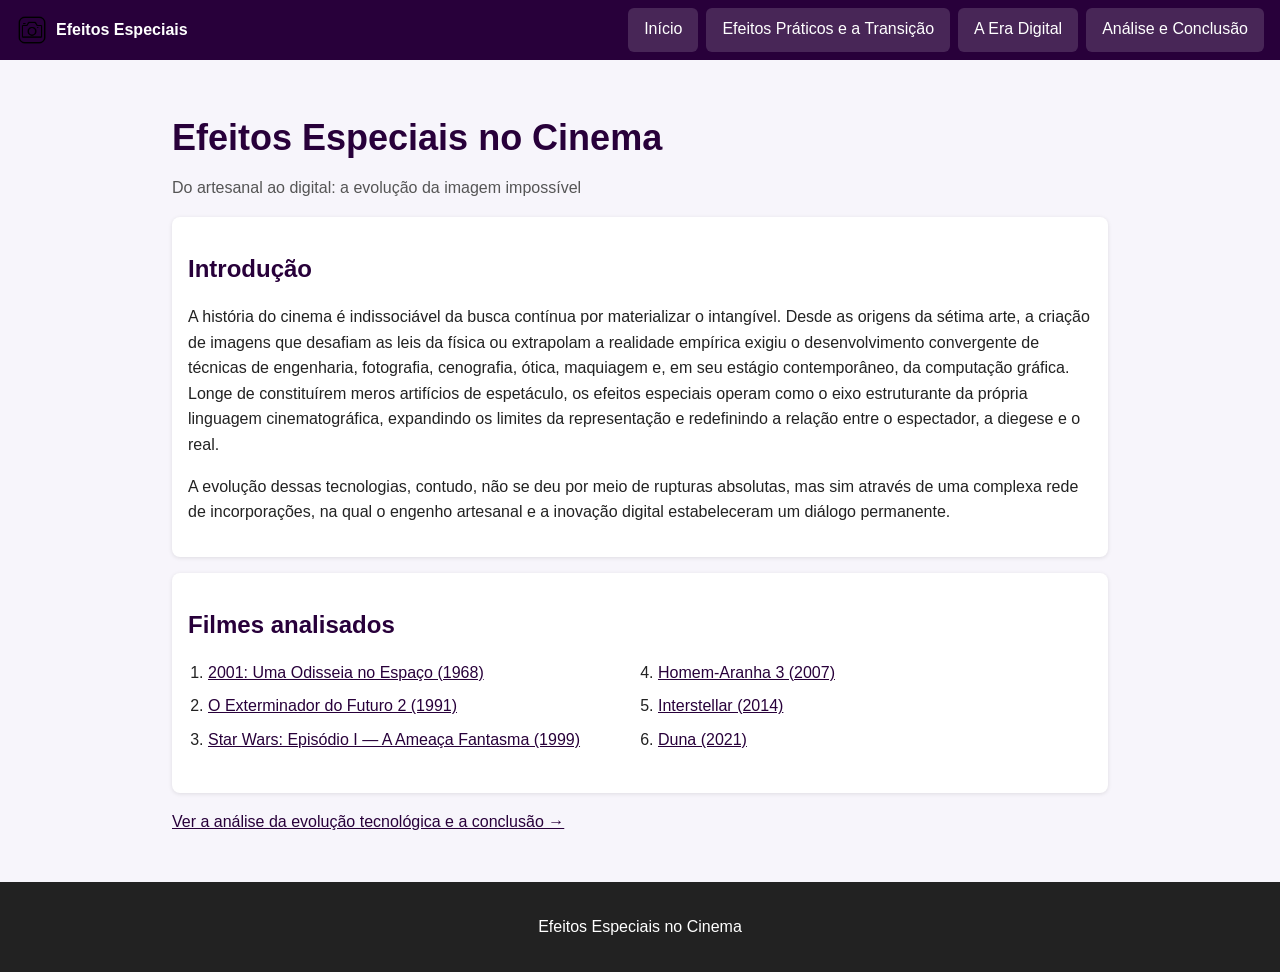
<file: index.html>
<!DOCTYPE html>
<html lang="pt-BR">
<head>
  <meta charset="UTF-8">
  <meta name="viewport" content="width=device-width, initial-scale=1">
  <title>Efeitos Especiais no Cinema — Início</title>
  <link rel="stylesheet" href="assets/css/index.css">
</head>
<body>

  <header>
    <input type="checkbox" id="menu-toggle" class="menu-toggle">
    <label for="menu-toggle" class="menu-btn" aria-label="Abrir ou fechar o menu">
      <img src="assets/images/icons/hamburger.png" alt="Menu" width="32" height="32">
    </label>
    <a href="index.html" class="logo">
      <img src="assets/images/icons/camera.png" alt="" width="32" height="32">
      <span>Efeitos Especiais</span>
    </a>
    <nav>
      <ul>
        <li><a href="index.html">Início</a></li>
        <li><a href="efeitos-praticos.html">Efeitos Práticos e a Transição</a></li>
        <li><a href="era-digital.html">A Era Digital</a></li>
        <li><a href="analise-conclusao.html">Análise e Conclusão</a></li>
      </ul>
    </nav>
  </header>

  <main>

    <h1>Efeitos Especiais no Cinema</h1>
    <p class="subtitulo">Do artesanal ao digital: a evolução da imagem impossível</p>

    <section id="introducao">
      <h2>Introdução</h2>
      <p>A história do cinema é indissociável da busca contínua por materializar o intangível. Desde as origens da sétima arte, a criação de imagens que desafiam as leis da física ou extrapolam a realidade empírica exigiu o desenvolvimento convergente de técnicas de engenharia, fotografia, cenografia, ótica, maquiagem e, em seu estágio contemporâneo, da computação gráfica. Longe de constituírem meros artifícios de espetáculo, os efeitos especiais operam como o eixo estruturante da própria linguagem cinematográfica, expandindo os limites da representação e redefinindo a relação entre o espectador, a diegese e o real.</p>
      <p>A evolução dessas tecnologias, contudo, não se deu por meio de rupturas absolutas, mas sim através de uma complexa rede de incorporações, na qual o engenho artesanal e a inovação digital estabeleceram um diálogo permanente.</p>
    </section>

    <section id="linha-do-tempo">
      <h2>Filmes analisados</h2>
      <ol>
        <li><a href="efeitos-praticos.html#2001">2001: Uma Odisseia no Espaço (1968)</a></li>
        <li><a href="efeitos-praticos.html#exterminador">O Exterminador do Futuro 2 (1991)</a></li>
        <li><a href="efeitos-praticos.html#star-wars">Star Wars: Episódio I — A Ameaça Fantasma (1999)</a></li>
        <li><a href="era-digital.html#homem-aranha">Homem-Aranha 3 (2007)</a></li>
        <li><a href="era-digital.html#interstellar">Interstellar (2014)</a></li>
        <li><a href="era-digital.html#duna">Duna (2021)</a></li>
      </ol>
    </section>

    <p><a href="analise-conclusao.html">Ver a análise da evolução tecnológica e a conclusão &rarr;</a></p>


  </main>

  <footer>
    <p>Efeitos Especiais no Cinema</p>
  </footer>

</body>
</html>
</file>
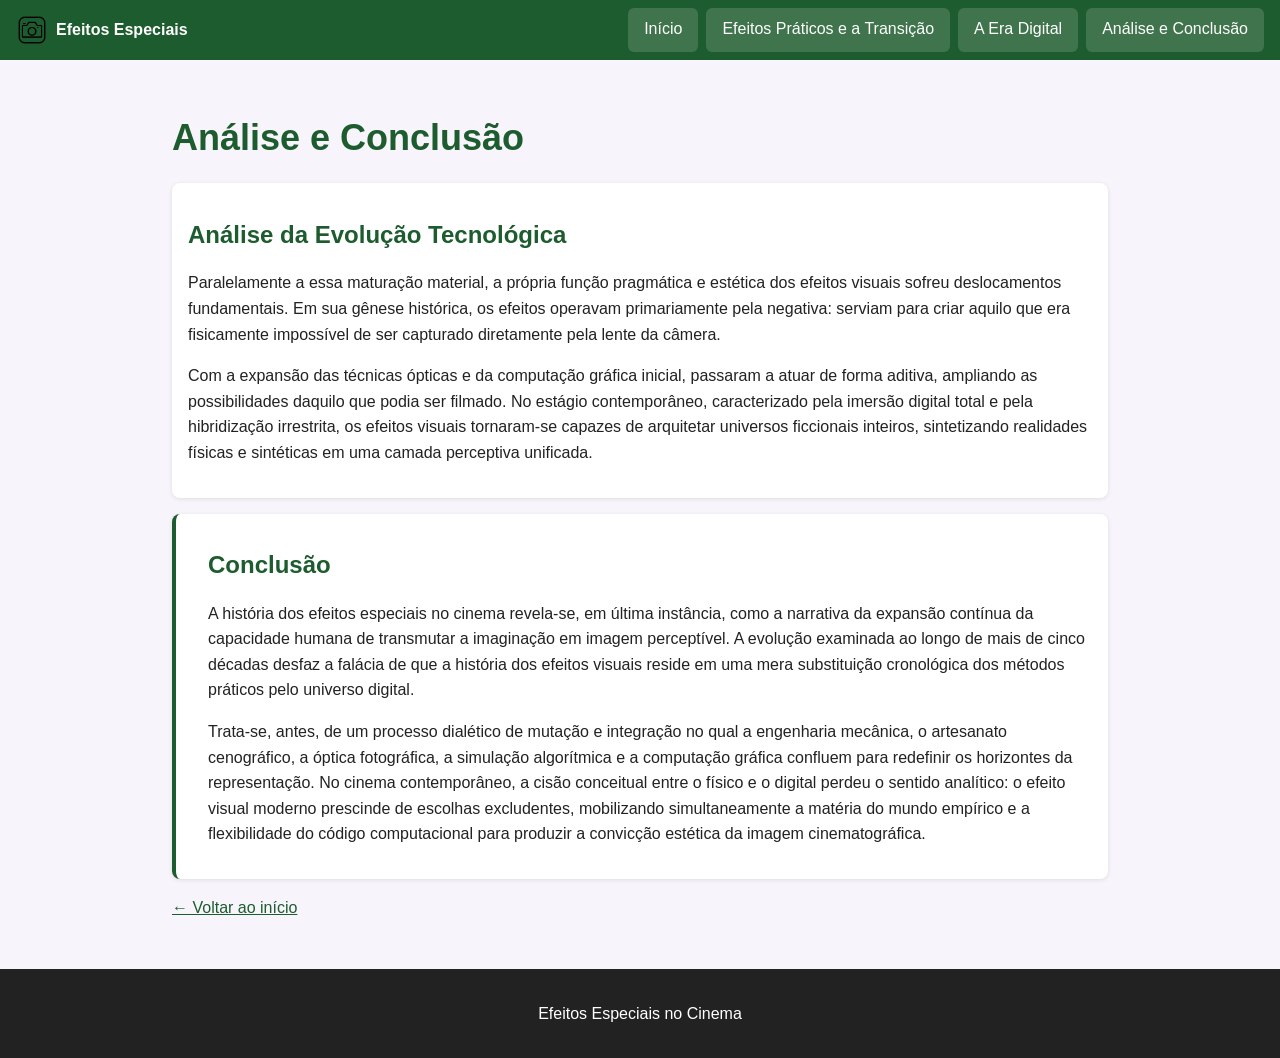
<file: analise-conclusao.html>
<!DOCTYPE html>
<html lang="pt-BR">
<head>
  <meta charset="UTF-8">
  <meta name="viewport" content="width=device-width, initial-scale=1">
  <title>Análise e Conclusão — Efeitos Especiais no Cinema</title>
  <link rel="stylesheet" href="assets/css/analise-conclusao.css">
</head>
<body>

  <header>
    <input type="checkbox" id="menu-toggle" class="menu-toggle">
    <label for="menu-toggle" class="menu-btn" aria-label="Abrir ou fechar o menu">
      <img src="assets/images/icons/hamburger.png" alt="Menu" width="32" height="32">
    </label>
    <a href="index.html" class="logo">
      <img src="assets/images/icons/camera.png" alt="" width="32" height="32">
      <span>Efeitos Especiais</span>
    </a>
    <nav>
      <ul>
        <li><a href="index.html">Início</a></li>
        <li><a href="efeitos-praticos.html">Efeitos Práticos e a Transição</a></li>
        <li><a href="era-digital.html">A Era Digital</a></li>
        <li><a href="analise-conclusao.html">Análise e Conclusão</a></li>
      </ul>
    </nav>
  </header>

  <main>

    <h1>Análise e Conclusão</h1>

    <section id="analise">
      <h2>Análise da Evolução Tecnológica</h2>
      <p>Paralelamente a essa maturação material, a própria função pragmática e estética dos efeitos visuais sofreu deslocamentos fundamentais. Em sua gênese histórica, os efeitos operavam primariamente pela negativa: serviam para criar aquilo que era fisicamente impossível de ser capturado diretamente pela lente da câmera.</p>
      <p>Com a expansão das técnicas ópticas e da computação gráfica inicial, passaram a atuar de forma aditiva, ampliando as possibilidades daquilo que podia ser filmado. No estágio contemporâneo, caracterizado pela imersão digital total e pela hibridização irrestrita, os efeitos visuais tornaram-se capazes de arquitetar universos ficcionais inteiros, sintetizando realidades físicas e sintéticas em uma camada perceptiva unificada.</p>
    </section>

    <section id="conclusao">
      <h2>Conclusão</h2>
      <p>A história dos efeitos especiais no cinema revela-se, em última instância, como a narrativa da expansão contínua da capacidade humana de transmutar a imaginação em imagem perceptível. A evolução examinada ao longo de mais de cinco décadas desfaz a falácia de que a história dos efeitos visuais reside em uma mera substituição cronológica dos métodos práticos pelo universo digital.</p>
      <p>Trata-se, antes, de um processo dialético de mutação e integração no qual a engenharia mecânica, o artesanato cenográfico, a óptica fotográfica, a simulação algorítmica e a computação gráfica confluem para redefinir os horizontes da representação. No cinema contemporâneo, a cisão conceitual entre o físico e o digital perdeu o sentido analítico: o efeito visual moderno prescinde de escolhas excludentes, mobilizando simultaneamente a matéria do mundo empírico e a flexibilidade do código computacional para produzir a convicção estética da imagem cinematográfica.</p>
    </section>

    <p><a href="index.html">&larr; Voltar ao início</a></p>

  </main>

  <footer>
    <p>Efeitos Especiais no Cinema</p>
  </footer>

</body>
</html>
</file>
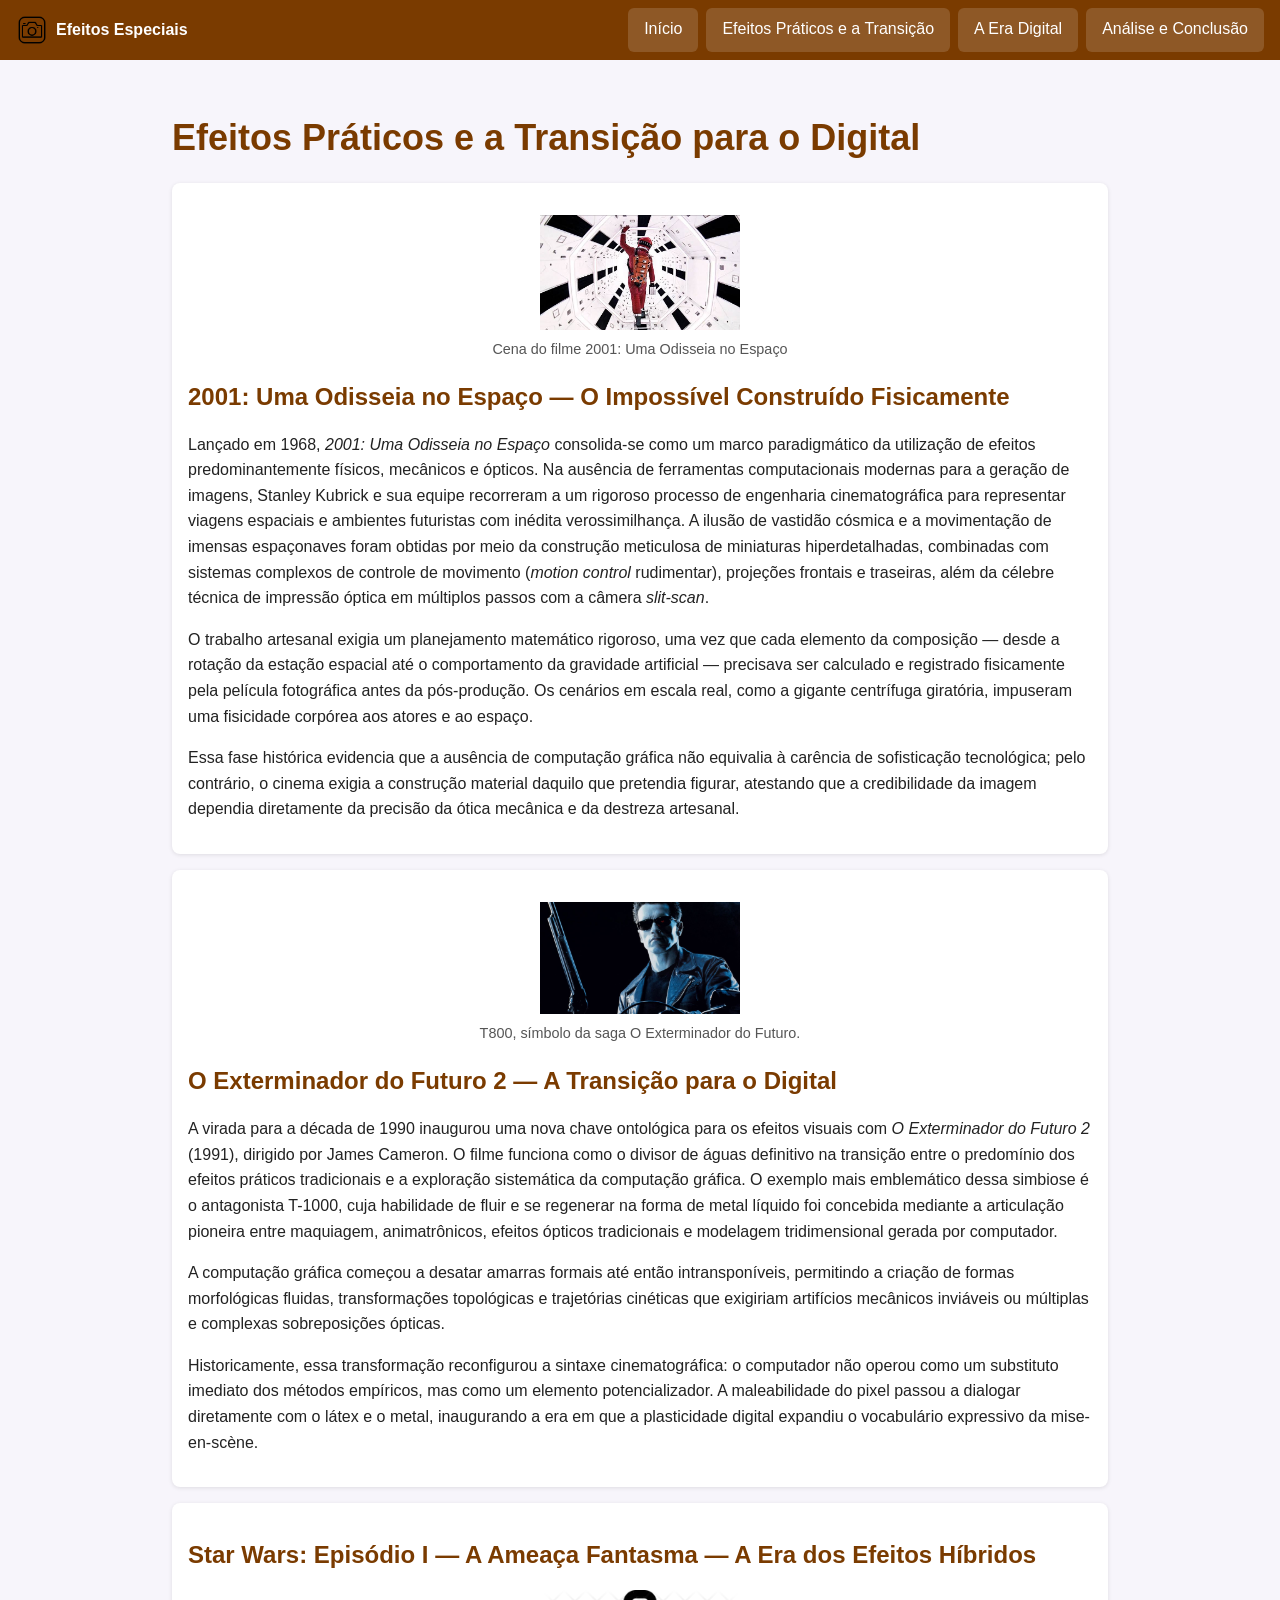
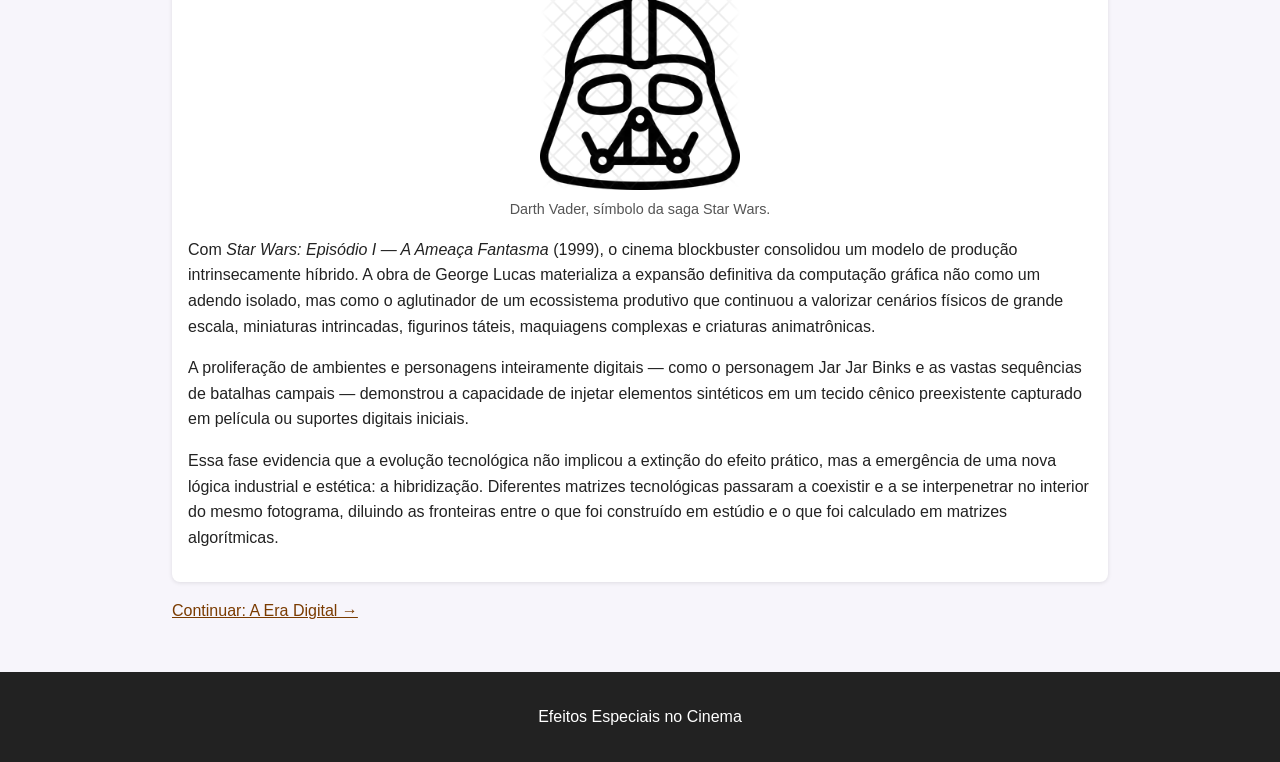
<file: efeitos-praticos.html>
<!doctype html>
<html lang="pt-BR">
  <head>
    <meta charset="UTF-8" />
    <meta name="viewport" content="width=device-width, initial-scale=1" />
    <title>Efeitos Práticos e a Transição — Efeitos Especiais no Cinema</title>
    <link rel="stylesheet" href="assets/css/efeitos-praticos.css" />
  </head>
  <body>
    <header>
      <input type="checkbox" id="menu-toggle" class="menu-toggle" />
      <label
        for="menu-toggle"
        class="menu-btn"
        aria-label="Abrir ou fechar o menu"
      >
        <img
          src="assets/images/icons/hamburger.png"
          alt="Menu"
          width="32"
          height="32"
        />
      </label>
      <a href="index.html" class="logo">
        <img
          src="assets/images/icons/camera.png"
          alt=""
          width="32"
          height="32"
        />
        <span>Efeitos Especiais</span>
      </a>
      <nav>
        <ul>
          <li><a href="index.html">Início</a></li>
          <li>
            <a href="efeitos-praticos.html">Efeitos Práticos e a Transição</a>
          </li>
          <li><a href="era-digital.html">A Era Digital</a></li>
          <li><a href="analise-conclusao.html">Análise e Conclusão</a></li>
        </ul>
      </nav>
    </header>

    <main>
      <h1>Efeitos Práticos e a Transição para o Digital</h1>

      <article id="2001">
        <figure>
          <img
            src="assets/images/filmes/images.jfif"
            alt="Cena do filme 2001: Uma Odisseia no Espaço"
            width="256"
            height="256"
          />
          <figcaption>Cena do filme 2001: Uma Odisseia no Espaço</figcaption>
        </figure>
        <h2>
          2001: Uma Odisseia no Espaço — O Impossível Construído Fisicamente
        </h2>
        <p>
          Lançado em 1968, <em>2001: Uma Odisseia no Espaço</em> consolida-se
          como um marco paradigmático da utilização de efeitos predominantemente
          físicos, mecânicos e ópticos. Na ausência de ferramentas
          computacionais modernas para a geração de imagens, Stanley Kubrick e
          sua equipe recorreram a um rigoroso processo de engenharia
          cinematográfica para representar viagens espaciais e ambientes
          futuristas com inédita verossimilhança. A ilusão de vastidão cósmica e
          a movimentação de imensas espaçonaves foram obtidas por meio da
          construção meticulosa de miniaturas hiperdetalhadas, combinadas com
          sistemas complexos de controle de movimento (<em>motion control</em>
          rudimentar), projeções frontais e traseiras, além da célebre técnica
          de impressão óptica em múltiplos passos com a câmera
          <em>slit-scan</em>.
        </p>
        <p>
          O trabalho artesanal exigia um planejamento matemático rigoroso, uma
          vez que cada elemento da composição — desde a rotação da estação
          espacial até o comportamento da gravidade artificial — precisava ser
          calculado e registrado fisicamente pela película fotográfica antes da
          pós-produção. Os cenários em escala real, como a gigante centrífuga
          giratória, impuseram uma fisicidade corpórea aos atores e ao espaço.
        </p>
        <p>
          Essa fase histórica evidencia que a ausência de computação gráfica não
          equivalia à carência de sofisticação tecnológica; pelo contrário, o
          cinema exigia a construção material daquilo que pretendia figurar,
          atestando que a credibilidade da imagem dependia diretamente da
          precisão da ótica mecânica e da destreza artesanal.
        </p>
      </article>

      <article id="exterminador">
        <figure>
          <img
            src="assets/images/filmes/terminator_2_divulgacao.jpg"
            alt="Personagem T800 da saga O Exterminador do Futuro"
            width="256"
            height="256"
          />
          <figcaption>
            T800, símbolo da saga O Exterminador do Futuro.
          </figcaption>
        </figure>
        <h2>O Exterminador do Futuro 2 — A Transição para o Digital</h2>
        <p>
          A virada para a década de 1990 inaugurou uma nova chave ontológica
          para os efeitos visuais com
          <em>O Exterminador do Futuro 2</em> (1991), dirigido por James
          Cameron. O filme funciona como o divisor de águas definitivo na
          transição entre o predomínio dos efeitos práticos tradicionais e a
          exploração sistemática da computação gráfica. O exemplo mais
          emblemático dessa simbiose é o antagonista T-1000, cuja habilidade de
          fluir e se regenerar na forma de metal líquido foi concebida mediante
          a articulação pioneira entre maquiagem, animatrônicos, efeitos ópticos
          tradicionais e modelagem tridimensional gerada por computador.
        </p>
        <p>
          A computação gráfica começou a desatar amarras formais até então
          intransponíveis, permitindo a criação de formas morfológicas fluidas,
          transformações topológicas e trajetórias cinéticas que exigiriam
          artifícios mecânicos inviáveis ou múltiplas e complexas sobreposições
          ópticas.
        </p>
        <p>
          Historicamente, essa transformação reconfigurou a sintaxe
          cinematográfica: o computador não operou como um substituto imediato
          dos métodos empíricos, mas como um elemento potencializador. A
          maleabilidade do pixel passou a dialogar diretamente com o látex e o
          metal, inaugurando a era em que a plasticidade digital expandiu o
          vocabulário expressivo da mise-en-scène.
        </p>
      </article>

      <article id="star-wars">
        <h2>
          Star Wars: Episódio I — A Ameaça Fantasma — A Era dos Efeitos Híbridos
        </h2>
        <figure>
          <img
            src="assets/images/filmes/darth_vader.webp"
            alt="Ícone do capacete de Darth Vader, personagem de Star Wars"
            width="256"
            height="256"
          />
          <figcaption>Darth Vader, símbolo da saga Star Wars.</figcaption>
        </figure>
        <p>
          Com <em>Star Wars: Episódio I — A Ameaça Fantasma</em> (1999), o
          cinema blockbuster consolidou um modelo de produção intrinsecamente
          híbrido. A obra de George Lucas materializa a expansão definitiva da
          computação gráfica não como um adendo isolado, mas como o aglutinador
          de um ecossistema produtivo que continuou a valorizar cenários físicos
          de grande escala, miniaturas intrincadas, figurinos táteis, maquiagens
          complexas e criaturas animatrônicas.
        </p>
        <p>
          A proliferação de ambientes e personagens inteiramente digitais — como
          o personagem Jar Jar Binks e as vastas sequências de batalhas campais
          — demonstrou a capacidade de injetar elementos sintéticos em um tecido
          cênico preexistente capturado em película ou suportes digitais
          iniciais.
        </p>
        <p>
          Essa fase evidencia que a evolução tecnológica não implicou a extinção
          do efeito prático, mas a emergência de uma nova lógica industrial e
          estética: a hibridização. Diferentes matrizes tecnológicas passaram a
          coexistir e a se interpenetrar no interior do mesmo fotograma,
          diluindo as fronteiras entre o que foi construído em estúdio e o que
          foi calculado em matrizes algorítmicas.
        </p>
      </article>

      <p><a href="era-digital.html">Continuar: A Era Digital &rarr;</a></p>
    </main>

    <footer>
      <p>Efeitos Especiais no Cinema</p>
    </footer>
  </body>
</html>
</file>
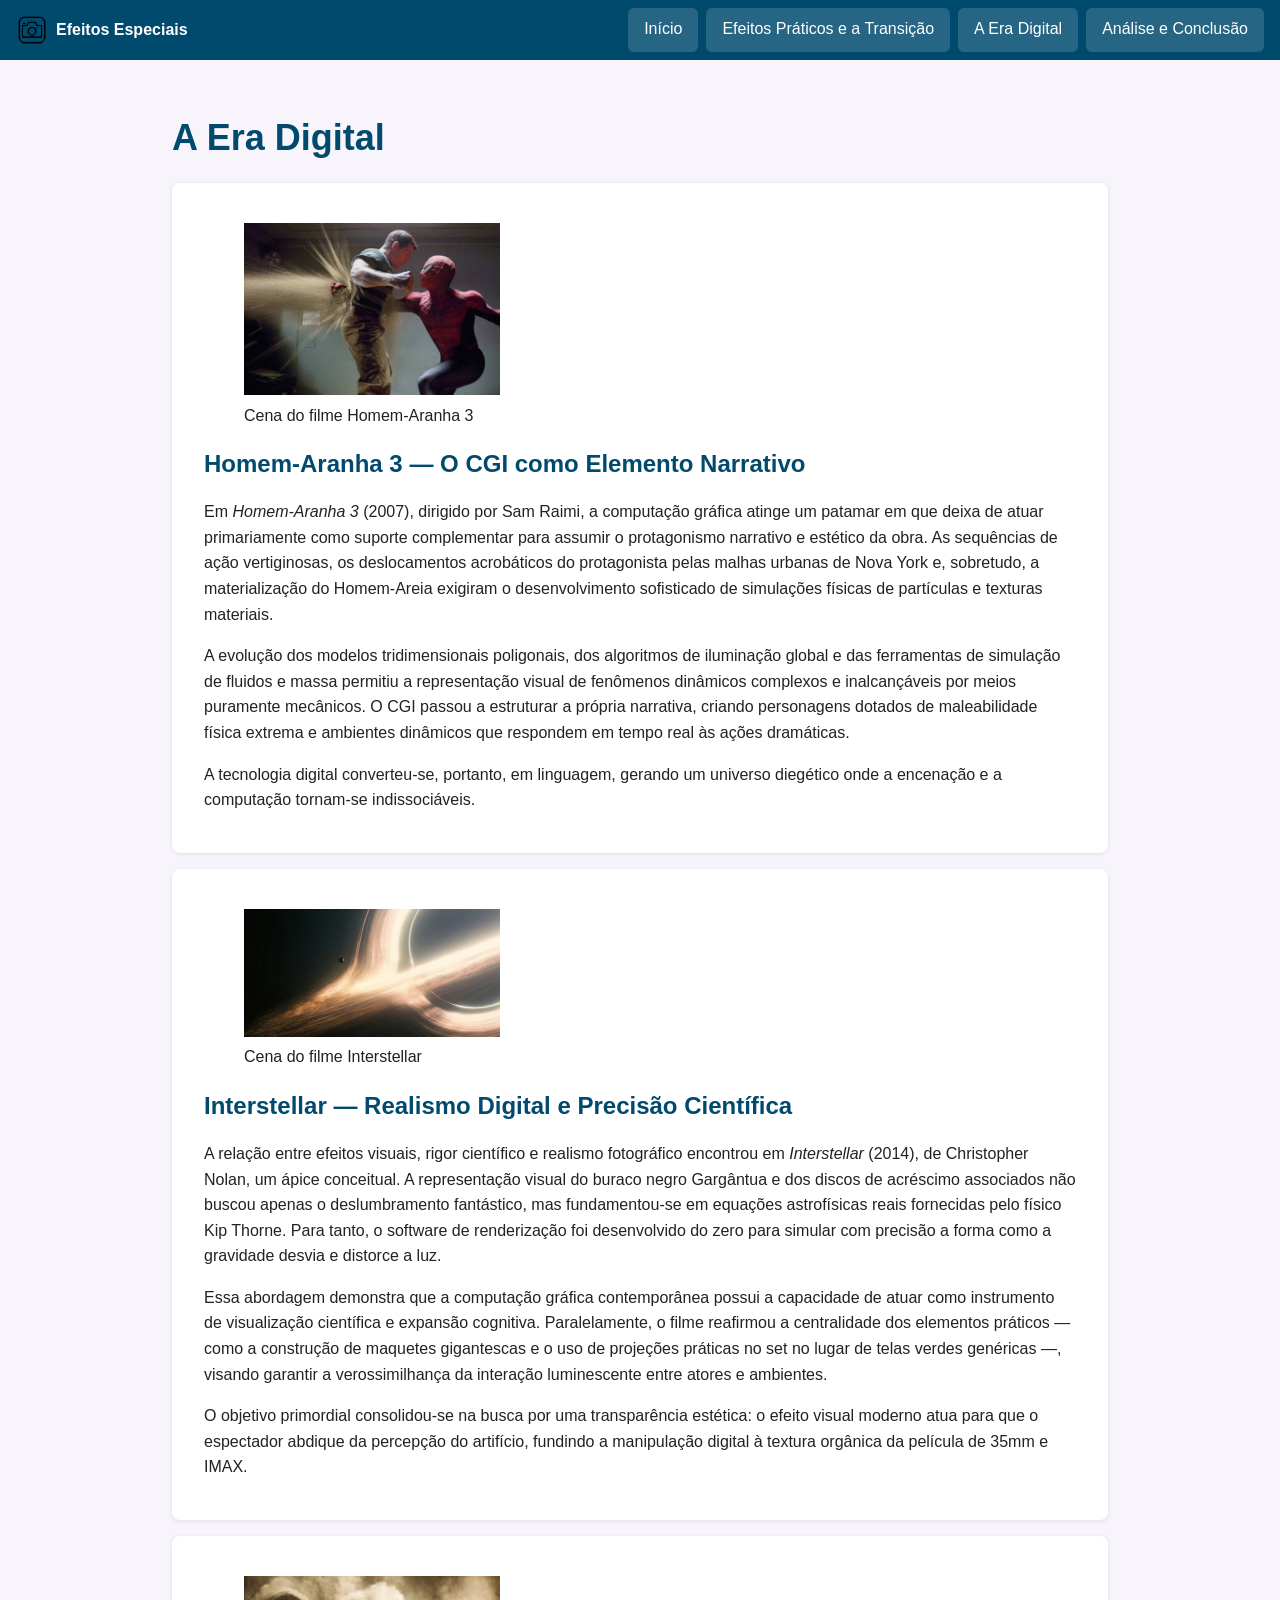
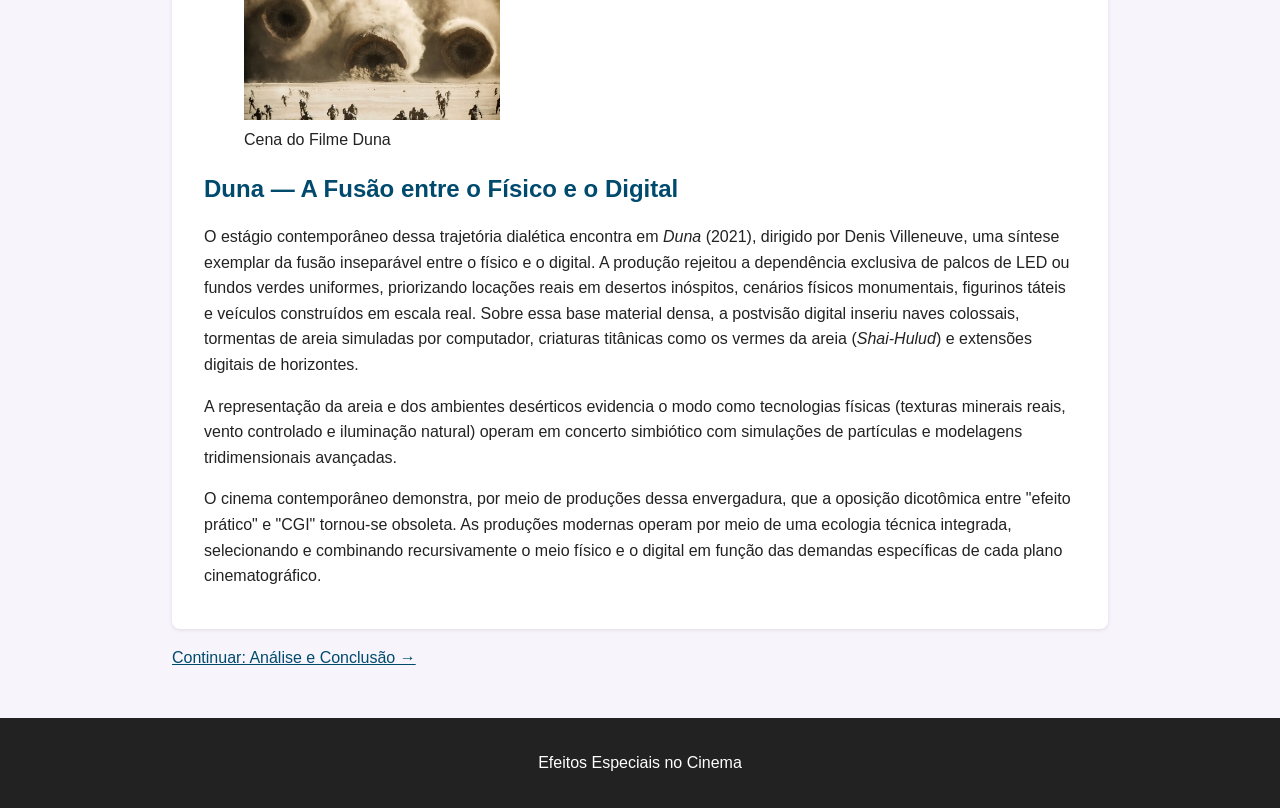
<file: era-digital.html>
<!doctype html>
<html lang="pt-BR">
  <head>
    <meta charset="UTF-8" />
    <meta name="viewport" content="width=device-width, initial-scale=1" />
    <title>A Era Digital — Efeitos Especiais no Cinema</title>
    <link rel="stylesheet" href="assets/css/era-digital.css" />
  </head>
  <body>
    <header>
      <input type="checkbox" id="menu-toggle" class="menu-toggle" />
      <label
        for="menu-toggle"
        class="menu-btn"
        aria-label="Abrir ou fechar o menu"
      >
        <img
          src="assets/images/icons/hamburger.png"
          alt="Menu"
          width="32"
          height="32"
        />
      </label>
      <a href="index.html" class="logo">
        <img
          src="assets/images/icons/camera.png"
          alt=""
          width="32"
          height="32"
        />
        <span>Efeitos Especiais</span>
      </a>
      <nav>
        <ul>
          <li><a href="index.html">Início</a></li>
          <li>
            <a href="efeitos-praticos.html">Efeitos Práticos e a Transição</a>
          </li>
          <li><a href="era-digital.html">A Era Digital</a></li>
          <li><a href="analise-conclusao.html">Análise e Conclusão</a></li>
        </ul>
      </nav>
    </header>

    <main>
      <h1>A Era Digital</h1>

      <article id="homem-aranha">
        <figure>
          <img
            src="assets/images/filmes/img.jfif"
            alt="Cena do filme Homem-Aranha 3"
            width="256"
            height="256"
          />
          <figcaption>Cena do filme Homem-Aranha 3</figcaption>
        </figure>
        <h2>Homem-Aranha 3 — O CGI como Elemento Narrativo</h2>
        <p>
          Em <em>Homem-Aranha 3</em> (2007), dirigido por Sam Raimi, a
          computação gráfica atinge um patamar em que deixa de atuar
          primariamente como suporte complementar para assumir o protagonismo
          narrativo e estético da obra. As sequências de ação vertiginosas, os
          deslocamentos acrobáticos do protagonista pelas malhas urbanas de Nova
          York e, sobretudo, a materialização do Homem-Areia exigiram o
          desenvolvimento sofisticado de simulações físicas de partículas e
          texturas materiais.
        </p>
        <p>
          A evolução dos modelos tridimensionais poligonais, dos algoritmos de
          iluminação global e das ferramentas de simulação de fluidos e massa
          permitiu a representação visual de fenômenos dinâmicos complexos e
          inalcançáveis por meios puramente mecânicos. O CGI passou a estruturar
          a própria narrativa, criando personagens dotados de maleabilidade
          física extrema e ambientes dinâmicos que respondem em tempo real às
          ações dramáticas.
        </p>
        <p>
          A tecnologia digital converteu-se, portanto, em linguagem, gerando um
          universo diegético onde a encenação e a computação tornam-se
          indissociáveis.
        </p>
      </article>

      <article id="interstellar">
        <figure>
          <img
            src="assets/images/filmes/interstellar.jpg"
            alt="Cena do filme Interstellar"
            width="256"
            height="256"
          />
          <figcaption>Cena do filme Interstellar</figcaption>
        </figure>
        <h2>Interstellar — Realismo Digital e Precisão Científica</h2>
        <p>
          A relação entre efeitos visuais, rigor científico e realismo
          fotográfico encontrou em <em>Interstellar</em> (2014), de Christopher
          Nolan, um ápice conceitual. A representação visual do buraco negro
          Gargântua e dos discos de acréscimo associados não buscou apenas o
          deslumbramento fantástico, mas fundamentou-se em equações astrofísicas
          reais fornecidas pelo físico Kip Thorne. Para tanto, o software de
          renderização foi desenvolvido do zero para simular com precisão a
          forma como a gravidade desvia e distorce a luz.
        </p>
        <p>
          Essa abordagem demonstra que a computação gráfica contemporânea possui
          a capacidade de atuar como instrumento de visualização científica e
          expansão cognitiva. Paralelamente, o filme reafirmou a centralidade
          dos elementos práticos — como a construção de maquetes gigantescas e o
          uso de projeções práticas no set no lugar de telas verdes genéricas —,
          visando garantir a verossimilhança da interação luminescente entre
          atores e ambientes.
        </p>
        <p>
          O objetivo primordial consolidou-se na busca por uma transparência
          estética: o efeito visual moderno atua para que o espectador abdique
          da percepção do artifício, fundindo a manipulação digital à textura
          orgânica da película de 35mm e IMAX.
        </p>
      </article>

      <article id="duna">
        <figure>
          <img
            src="assets/images/filmes/dune-2-science-of-worms.jpg"
            alt="Cena do Filme Duna"
            width="256"
            height="256"
          />
          <figcaption>Cena do Filme Duna</figcaption>
        </figure>
        <h2>Duna — A Fusão entre o Físico e o Digital</h2>
        <p>
          O estágio contemporâneo dessa trajetória dialética encontra em
          <em>Duna</em> (2021), dirigido por Denis Villeneuve, uma síntese
          exemplar da fusão inseparável entre o físico e o digital. A produção
          rejeitou a dependência exclusiva de palcos de LED ou fundos verdes
          uniformes, priorizando locações reais em desertos inóspitos, cenários
          físicos monumentais, figurinos táteis e veículos construídos em escala
          real. Sobre essa base material densa, a postvisão digital inseriu
          naves colossais, tormentas de areia simuladas por computador,
          criaturas titânicas como os vermes da areia (<em>Shai-Hulud</em>) e
          extensões digitais de horizontes.
        </p>
        <p>
          A representação da areia e dos ambientes desérticos evidencia o modo
          como tecnologias físicas (texturas minerais reais, vento controlado e
          iluminação natural) operam em concerto simbiótico com simulações de
          partículas e modelagens tridimensionais avançadas.
        </p>
        <p>
          O cinema contemporâneo demonstra, por meio de produções dessa
          envergadura, que a oposição dicotômica entre "efeito prático" e "CGI"
          tornou-se obsoleta. As produções modernas operam por meio de uma
          ecologia técnica integrada, selecionando e combinando recursivamente o
          meio físico e o digital em função das demandas específicas de cada
          plano cinematográfico.
        </p>
      </article>

      <p>
        <a href="analise-conclusao.html"
          >Continuar: Análise e Conclusão &rarr;</a
        >
      </p>
    </main>

    <footer>
      <p>Efeitos Especiais no Cinema</p>
    </footer>
  </body>
</html>
</file>
<file: assets/css/index.css>
:root {
  --cor-fundo: #f7f5fb;
  --cor-texto: #222;
  --cor-destaque: #28003a;
  --cor-card: #fff;
}

* {
  box-sizing: border-box;
}

body {
  margin: 0;
  font-family: Arial, Helvetica, sans-serif;
  line-height: 1.6;
  color: var(--cor-texto);
  background: var(--cor-fundo);
}

img {
  max-width: 100%;
  height: auto;
}

a {
  color: var(--cor-destaque);
}

header {
  background: var(--cor-destaque);
  color: #fff;
  padding: 0.5rem 1rem;
  display: flex;
  flex-wrap: wrap;
  align-items: center;
  justify-content: space-between;
  position: relative;
}

.logo {
  order: 1;
  flex: 1;
  display: flex;
  align-items: center;
  gap: 0.5rem;
  color: #fff;
  font-weight: bold;
  text-decoration: none;
}

.menu-toggle {
  position: absolute;
  opacity: 0;
  width: 1px;
  height: 1px;
}

.menu-btn {
  order: 2;
  display: flex;
  align-items: center;
  justify-content: center;
  width: 48px;
  height: 48px;
  background: rgba(255, 255, 255, 0.15);
  border-radius: 6px;
  cursor: pointer;
}

.menu-btn img {
  filter: invert(1);
}

.menu-toggle:focus-visible + .menu-btn {
  outline: 2px solid #fff;
}
.menu-toggle:checked + .menu-btn {
  background: rgba(255, 255, 255, 0.35);
}

nav {
  order: 3;
  width: 100%;
  padding-top: 0.5rem;
  display: none;
}

.menu-toggle:checked ~ nav {
  display: block;
}

nav ul {
  list-style: none;
  margin: 0;
  padding: 0;
  display: flex;
  flex-direction: column;
  gap: 0.5rem;
}

nav a {
  display: block;
  padding: 0.75rem;
  min-height: 44px;
  background: rgba(255, 255, 255, 0.15);
  color: #fff;
  text-decoration: none;
  border-radius: 6px;
}

nav a:hover {
  background: rgba(255, 255, 255, 0.3);
}

h1 {
  color: var(--cor-destaque);
  font-size: 1.75rem;
  line-height: 1.2;
}

.subtitulo {
  margin-top: -0.5rem;
  color: #555;
}

main {
  padding: 1rem;
}

h2 {
  color: var(--cor-destaque);
  font-size: 1.25rem;
  line-height: 1.3;
}

article,
section {
  background: var(--cor-card);
  padding: 1rem;
  margin-bottom: 1rem;
  border-radius: 8px;
  box-shadow: 0 1px 4px rgba(0, 0, 0, 0.1);
}

ol {
  padding-left: 1.25rem;
}
ol li {
  margin-bottom: 0.5rem;
}

footer {
  padding: 1rem;
  text-align: center;
  background: #222;
  color: #fff;
}

@media (min-width: 768px) {
  h1 {
    font-size: 2.25rem;
  }

  .menu-btn {
    display: none;
  }

  nav {
    order: 2;
    width: auto;
    display: block;
    padding-top: 0;
  }
  nav ul {
    flex-direction: row;
    justify-content: center;
  }
  nav a {
    padding: 0.5rem 1rem;
  }

  main {
    max-width: 800px;
    margin: 0 auto;
    padding: 2rem;
  }
  h2 {
    font-size: 1.5rem;
  }
}

@media (min-width: 1024px) {
  main {
    max-width: 1000px;
  }
  ol {
    columns: 2;
  }
}
</file>
<file: assets/css/analise-conclusao.css>
:root {
  --cor-fundo: #f7f5fb;
  --cor-texto: #222;
  --cor-destaque: #1d5c2e;
  --cor-card: #fff;
}

* {
  box-sizing: border-box;
}

body {
  margin: 0;
  font-family: Arial, Helvetica, sans-serif;
  line-height: 1.6;
  color: var(--cor-texto);
  background: var(--cor-fundo);
}

img {
  max-width: 100%;
  height: auto;
}

a {
  color: var(--cor-destaque);
}

header {
  background: var(--cor-destaque);
  color: #fff;
  padding: 0.5rem 1rem;
  display: flex;
  flex-wrap: wrap;
  align-items: center;
  justify-content: space-between;
  position: relative;
}

.logo {
  order: 1;
  flex: 1;
  display: flex;
  align-items: center;
  gap: 0.5rem;
  color: #fff;
  font-weight: bold;
  text-decoration: none;
}

.menu-toggle {
  position: absolute;
  opacity: 0;
  width: 1px;
  height: 1px;
}

.menu-btn {
  order: 2;
  display: flex;
  align-items: center;
  justify-content: center;
  width: 48px;
  height: 48px;
  background: rgba(255, 255, 255, 0.15);
  border-radius: 6px;
  cursor: pointer;
}

.menu-btn img {
  filter: invert(1);
}

.menu-toggle:focus-visible + .menu-btn {
  outline: 2px solid #fff;
}
.menu-toggle:checked + .menu-btn {
  background: rgba(255, 255, 255, 0.35);
}

nav {
  order: 3;
  width: 100%;
  padding-top: 0.5rem;
  display: none;
}

.menu-toggle:checked ~ nav {
  display: block;
}

nav ul {
  list-style: none;
  margin: 0;
  padding: 0;
  display: flex;
  flex-direction: column;
  gap: 0.5rem;
}

nav a {
  display: block;
  padding: 0.75rem;
  min-height: 44px;
  background: rgba(255, 255, 255, 0.15);
  color: #fff;
  text-decoration: none;
  border-radius: 6px;
}

nav a:hover {
  background: rgba(255, 255, 255, 0.3);
}

h1 {
  color: var(--cor-destaque);
  font-size: 1.75rem;
  line-height: 1.2;
}

.subtitulo {
  margin-top: -0.5rem;
  color: #555;
}

main {
  padding: 1rem;
}

h2 {
  color: var(--cor-destaque);
  font-size: 1.25rem;
  line-height: 1.3;
}

article,
section {
  background: var(--cor-card);
  padding: 1rem;
  margin-bottom: 1rem;
  border-radius: 8px;
  box-shadow: 0 1px 4px rgba(0, 0, 0, 0.1);
}

#conclusao {
  border-left: 4px solid var(--cor-destaque);
}

footer {
  padding: 1rem;
  text-align: center;
  background: #222;
  color: #fff;
}

@media (min-width: 768px) {
  h1 {
    font-size: 2.25rem;
  }

  .menu-btn {
    display: none;
  }

  nav {
    order: 2;
    width: auto;
    display: block;
    padding-top: 0;
  }
  nav ul {
    flex-direction: row;
    justify-content: center;
  }
  nav a {
    padding: 0.5rem 1rem;
  }

  main {
    max-width: 800px;
    margin: 0 auto;
    padding: 2rem;
  }
  h2 {
    font-size: 1.5rem;
  }
}

@media (min-width: 1024px) {
  main {
    max-width: 1000px;
  }
  #conclusao {
    padding-left: 2rem;
  }
}
</file>
<file: assets/css/efeitos-praticos.css>
/* ===== MOBILE FIRST: estilos base (celular) ===== */
:root {
  --cor-fundo: #f7f5fb;
  --cor-texto: #222;
  --cor-destaque: #7a3b00;
  --cor-card: #fff;
}

* { box-sizing: border-box; }

body {
  margin: 0;
  font-family: Arial, Helvetica, sans-serif;
  line-height: 1.6;
  color: var(--cor-texto);
  background: var(--cor-fundo);
}

img { max-width: 100%; height: auto; }

a { color: var(--cor-destaque); }

/* Cabeçalho e menu */
header {
  background: var(--cor-destaque);
  color: #fff;
  padding: 0.5rem 1rem;
  display: flex;
  flex-wrap: wrap;            /* celular: logo + botão na 1ª linha, menu na 2ª */
  align-items: center;
  justify-content: space-between;
  position: relative;
}

.logo {
  order: 1;
  flex: 1;
  display: flex;
  align-items: center;
  gap: 0.5rem;
  color: #fff;
  font-weight: bold;
  text-decoration: none;
}

/* Menu hambúrguer (só HTML + CSS) */
.menu-toggle {
  position: absolute;         /* escondido, mas acessível pelo teclado */
  opacity: 0;
  width: 1px;
  height: 1px;
}

.menu-btn {
  order: 2;
  display: flex;
  align-items: center;
  justify-content: center;
  width: 48px;
  height: 48px;
  background: rgba(255, 255, 255, 0.15);
  border-radius: 6px;
  cursor: pointer;
}

.menu-btn img { filter: invert(1); }  /* ícone preto -> branco */

.menu-toggle:focus-visible + .menu-btn { outline: 2px solid #fff; }
.menu-toggle:checked + .menu-btn { background: rgba(255, 255, 255, 0.35); }

nav {
  order: 3;
  width: 100%;
  padding-top: 0.5rem;
  display: none;              /* celular: menu fechado */
}

.menu-toggle:checked ~ nav { display: block; }  /* marcado: menu aberto */

nav ul {
  list-style: none;
  margin: 0;
  padding: 0;
  display: flex;
  flex-direction: column;
  gap: 0.5rem;
}

nav a {
  display: block;
  padding: 0.75rem;
  min-height: 44px;
  background: rgba(255, 255, 255, 0.15);
  color: #fff;
  text-decoration: none;
  border-radius: 6px;
}

nav a:hover { background: rgba(255, 255, 255, 0.3); }

/* Título da página */
h1 { color: var(--cor-destaque); font-size: 1.75rem; line-height: 1.2; }

.subtitulo { margin-top: -0.5rem; color: #555; }

/* Conteúdo */
main { padding: 1rem; }

h2 { color: var(--cor-destaque); font-size: 1.25rem; line-height: 1.3; }

article, section {
  background: var(--cor-card);
  padding: 1rem;
  margin-bottom: 1rem;
  border-radius: 8px;
  box-shadow: 0 1px 4px rgba(0, 0, 0, .1);
}

figure { margin: 1rem 0; text-align: center; }
figure img { width: 160px; }
figcaption { font-size: .9rem; color: #555; }


/* Rodapé */
footer {
  padding: 1rem;
  text-align: center;
  background: #222;
  color: #fff;
}

/* ===== Tablet (768px ou mais) ===== */
@media (min-width: 768px) {
  h1 { font-size: 2.25rem; }

  .menu-btn { display: none; }   /* tablet/desktop: sem hambúrguer */

  nav { order: 2; width: auto; display: block; padding-top: 0; }  /* menu sempre visível */
  nav ul { flex-direction: row; justify-content: center; }
  nav a { padding: 0.5rem 1rem; }

  main { max-width: 800px; margin: 0 auto; padding: 2rem; }
  h2 { font-size: 1.5rem; }
}

/* ===== Desktop (1024px ou mais) ===== */
@media (min-width: 1024px) {
  main { max-width: 1000px; }
  figure img { width: 200px; }
}
</file>
<file: assets/css/era-digital.css>
:root {
  --cor-fundo: #f7f5fb;
  --cor-texto: #222;
  --cor-destaque: #004a6e;
  --cor-card: #fff;
}

* {
  box-sizing: border-box;
}

body {
  margin: 0;
  font-family: Arial, Helvetica, sans-serif;
  line-height: 1.6;
  color: var(--cor-texto);
  background: var(--cor-fundo);
}

img {
  max-width: 100%;
  height: auto;
}

a {
  color: var(--cor-destaque);
}

header {
  background: var(--cor-destaque);
  color: #fff;
  padding: 0.5rem 1rem;
  display: flex;
  flex-wrap: wrap;
  align-items: center;
  justify-content: space-between;
  position: relative;
}

.logo {
  order: 1;
  flex: 1;
  display: flex;
  align-items: center;
  gap: 0.5rem;
  color: #fff;
  font-weight: bold;
  text-decoration: none;
}

.menu-toggle {
  position: absolute;
  opacity: 0;
  width: 1px;
  height: 1px;
}

.menu-btn {
  order: 2;
  display: flex;
  align-items: center;
  justify-content: center;
  width: 48px;
  height: 48px;
  background: rgba(255, 255, 255, 0.15);
  border-radius: 6px;
  cursor: pointer;
}

.menu-btn img {
  filter: invert(1);
}

.menu-toggle:focus-visible + .menu-btn {
  outline: 2px solid #fff;
}
.menu-toggle:checked + .menu-btn {
  background: rgba(255, 255, 255, 0.35);
}

nav {
  order: 3;
  width: 100%;
  padding-top: 0.5rem;
  display: none;
}

.menu-toggle:checked ~ nav {
  display: block;
}

nav ul {
  list-style: none;
  margin: 0;
  padding: 0;
  display: flex;
  flex-direction: column;
  gap: 0.5rem;
}

nav a {
  display: block;
  padding: 0.75rem;
  min-height: 44px;
  background: rgba(255, 255, 255, 0.15);
  color: #fff;
  text-decoration: none;
  border-radius: 6px;
}

nav a:hover {
  background: rgba(255, 255, 255, 0.3);
}

h1 {
  color: var(--cor-destaque);
  font-size: 1.75rem;
  line-height: 1.2;
}

.subtitulo {
  margin-top: -0.5rem;
  color: #555;
}

main {
  padding: 1rem;
}

h2 {
  color: var(--cor-destaque);
  font-size: 1.25rem;
  line-height: 1.3;
}

article,
section {
  background: var(--cor-card);
  padding: 1rem;
  margin-bottom: 1rem;
  border-radius: 8px;
  box-shadow: 0 1px 4px rgba(0, 0, 0, 0.1);
}

footer {
  padding: 1rem;
  text-align: center;
  background: #222;
  color: #fff;
}

@media (min-width: 768px) {
  h1 {
    font-size: 2.25rem;
  }

  .menu-btn {
    display: none;
  }

  nav {
    order: 2;
    width: auto;
    display: block;
    padding-top: 0;
  }
  nav ul {
    flex-direction: row;
    justify-content: center;
  }
  nav a {
    padding: 0.5rem 1rem;
  }

  main {
    max-width: 800px;
    margin: 0 auto;
    padding: 2rem;
  }
  h2 {
    font-size: 1.5rem;
  }
}

@media (min-width: 1024px) {
  main {
    max-width: 1000px;
  }
  article {
    padding: 1.5rem 2rem;
  }
}
</file>
